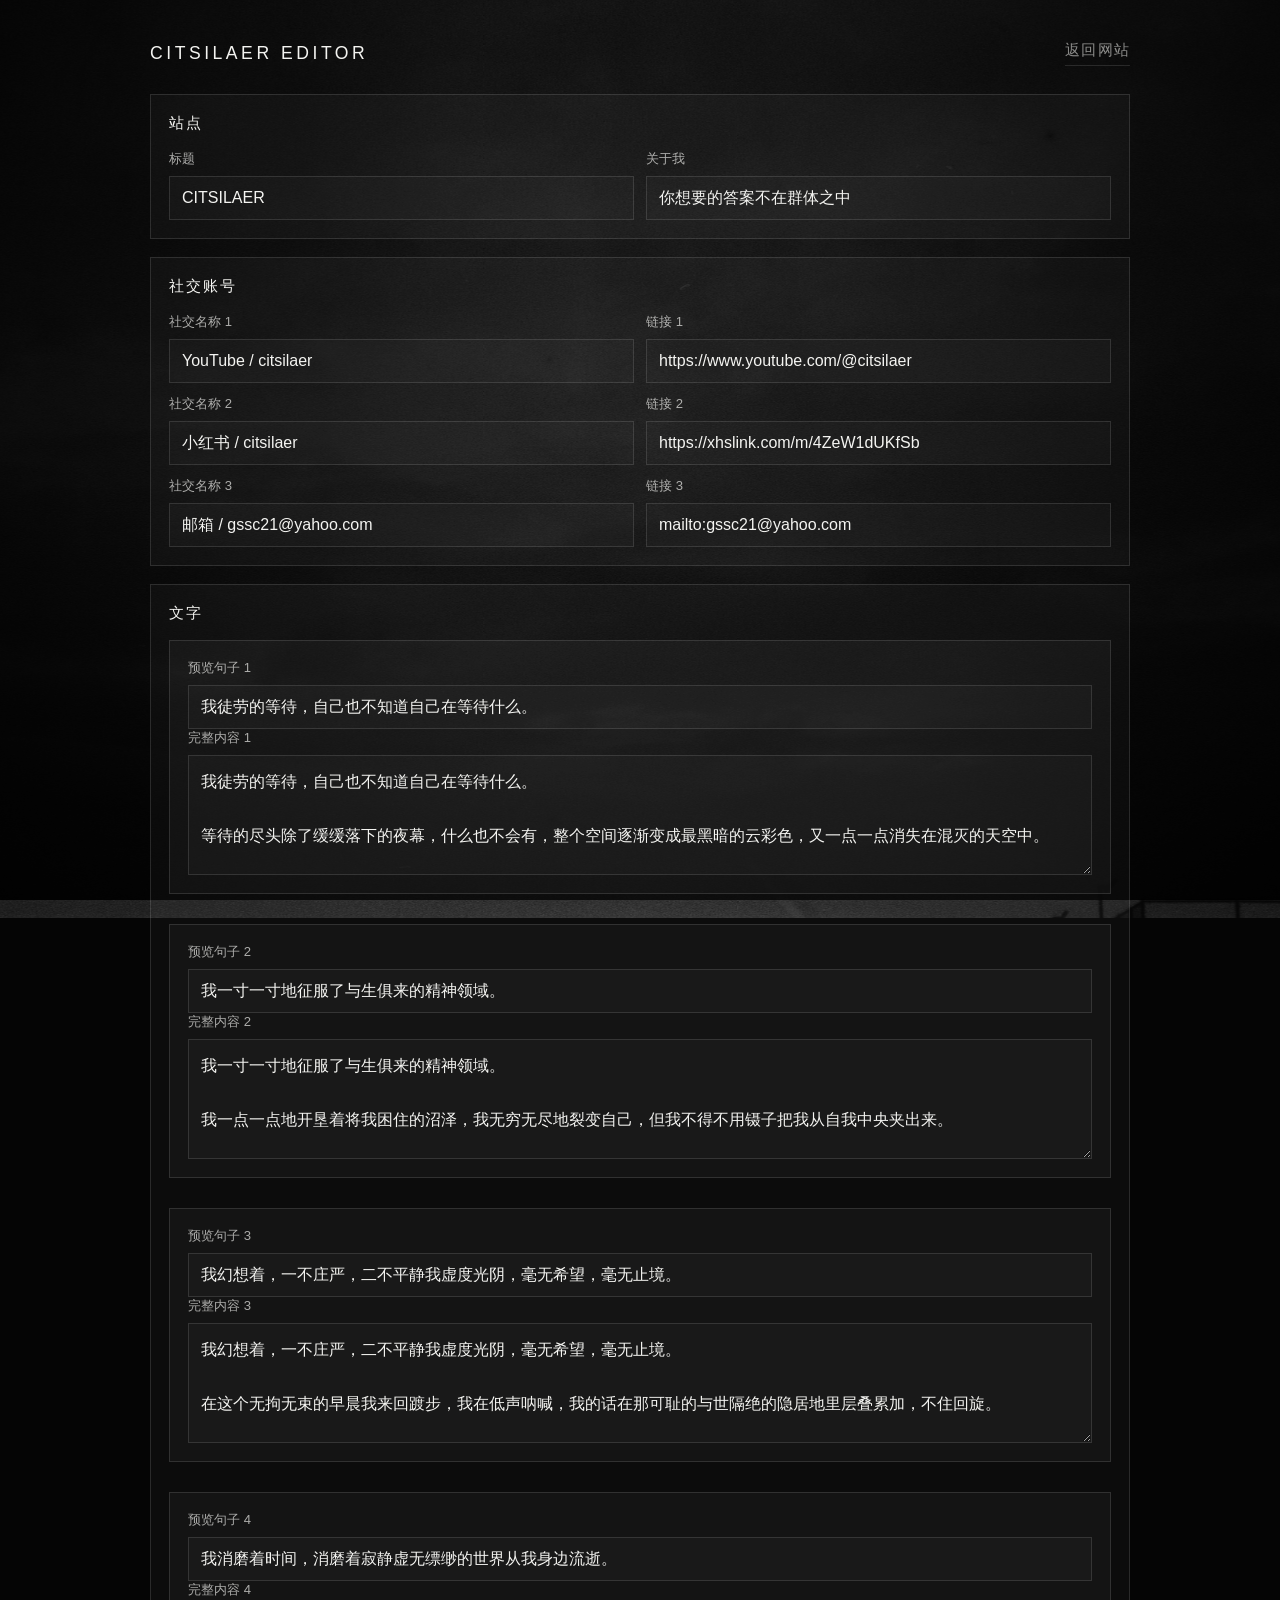
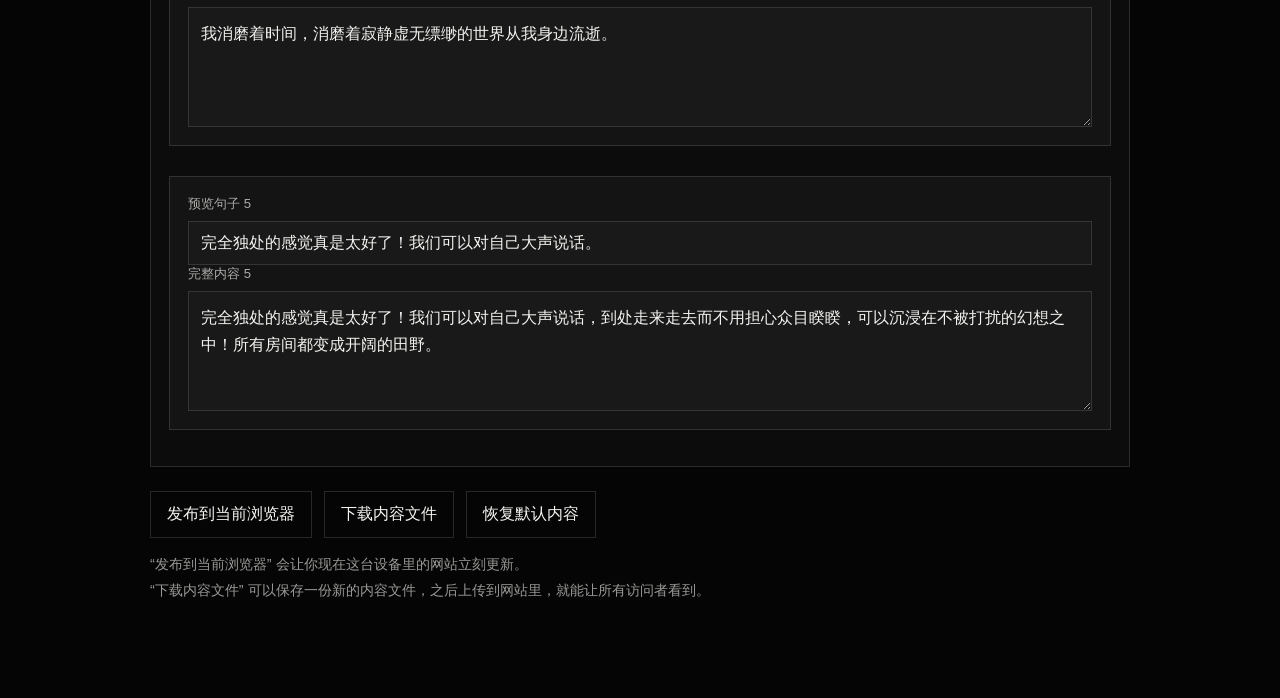
<file: editor.html>
<!DOCTYPE html>
<html lang="zh-CN">
  <head>
    <meta charset="UTF-8" />
    <meta name="viewport" content="width=device-width, initial-scale=1.0" />
    <title>CITSILAER Editor</title>
    <link rel="stylesheet" href="./styles.css" />
    <style>
      body { overflow: auto; }
      .editor-shell { position: relative; z-index: 1; width: min(980px, calc(100% - 32px)); margin: 0 auto; padding: 40px 0 80px; }
      .editor-head { display: flex; justify-content: space-between; align-items: center; gap: 16px; margin-bottom: 28px; }
      .editor-title { margin: 0; font-size: 1.1rem; font-weight: 300; letter-spacing: 0.2em; }
      .editor-panel { margin-bottom: 18px; padding: 18px; border: 1px solid rgba(255, 255, 255, 0.12); background: rgba(255, 255, 255, 0.03); }
      .editor-panel h2 { margin: 0 0 16px; font-size: 0.95rem; font-weight: 400; letter-spacing: 0.14em; }
      .editor-grid { display: grid; gap: 12px; }
      .editor-grid.two { grid-template-columns: repeat(2, minmax(0, 1fr)); }
      .editor-field { display: grid; gap: 8px; }
      .editor-field label { font-size: 0.82rem; color: rgba(244, 244, 241, 0.68); }
      .editor-field input, .editor-field textarea { width: 100%; color: #f4f4f1; background: rgba(255, 255, 255, 0.02); border: 1px solid rgba(255, 255, 255, 0.12); padding: 12px; font: inherit; }
      .editor-field textarea { min-height: 120px; resize: vertical; line-height: 1.7; }
      .editor-actions { display: flex; flex-wrap: wrap; gap: 12px; margin-top: 24px; }
      .editor-button { appearance: none; border: 1px solid rgba(255, 255, 255, 0.14); background: transparent; color: #f4f4f1; padding: 12px 16px; cursor: pointer; font: inherit; }
      .editor-note { margin-top: 14px; color: rgba(244, 244, 241, 0.62); font-size: 0.9rem; line-height: 1.8; }
      @media (max-width: 720px) { .editor-grid.two { grid-template-columns: 1fr; } }
    </style>
  </head>
  <body>
    <div class="background-image"></div>
    <div class="background-mask"></div>
    <main class="editor-shell">
      <div class="editor-head">
        <h1 class="editor-title">CITSILAER EDITOR</h1>
        <a class="social-link" href="./index.html">返回网站</a>
      </div>

      <section class="editor-panel">
        <h2>站点</h2>
        <div class="editor-grid two">
          <div class="editor-field">
            <label for="siteTitle">标题</label>
            <input id="siteTitle" />
          </div>
          <div class="editor-field">
            <label for="aboutLine">关于我</label>
            <input id="aboutLine" />
          </div>
        </div>
      </section>

      <section class="editor-panel">
        <h2>社交账号</h2>
        <div class="editor-grid" id="socialFields"></div>
      </section>

      <section class="editor-panel">
        <h2>文字</h2>
        <div class="editor-grid" id="writingFields"></div>
      </section>

      <div class="editor-actions">
        <button class="editor-button" id="publishButton" type="button">发布到当前浏览器</button>
        <button class="editor-button" id="downloadButton" type="button">下载内容文件</button>
        <button class="editor-button" id="resetButton" type="button">恢复默认内容</button>
      </div>

      <p class="editor-note">
        “发布到当前浏览器” 会让你现在这台设备里的网站立刻更新。<br />
        “下载内容文件” 可以保存一份新的内容文件，之后上传到网站里，就能让所有访问者看到。
      </p>
    </main>

    <script src="./content/site-content.js"></script>
    <script>
      const STORAGE_KEY = "citsilaer-site-content";
      const defaultContent = window.DEFAULT_SITE_CONTENT || {};
      const currentContent = JSON.parse(localStorage.getItem(STORAGE_KEY) || "null") || defaultContent;

      const siteTitleInput = document.getElementById("siteTitle");
      const aboutLineInput = document.getElementById("aboutLine");
      const socialFields = document.getElementById("socialFields");
      const writingFields = document.getElementById("writingFields");

      siteTitleInput.value = currentContent.siteTitle || "";
      aboutLineInput.value = currentContent.aboutLine || "";

      socialFields.innerHTML = (currentContent.socials || []).map((item, index) => `
        <div class="editor-grid two">
          <div class="editor-field">
            <label>社交名称 ${index + 1}</label>
            <input data-social-label="${index}" value="${item.label.replace(/"/g, "&quot;")}" />
          </div>
          <div class="editor-field">
            <label>链接 ${index + 1}</label>
            <input data-social-url="${index}" value="${item.url.replace(/"/g, "&quot;")}" />
          </div>
        </div>
      `).join("");

      writingFields.innerHTML = (currentContent.writingItems || []).map((item, index) => `
        <div class="editor-panel">
          <div class="editor-field">
            <label>预览句子 ${index + 1}</label>
            <input data-writing-preview="${index}" value="${item.preview.replace(/"/g, "&quot;")}" />
          </div>
          <div class="editor-field">
            <label>完整内容 ${index + 1}</label>
            <textarea data-writing-full="${index}">${item.full}</textarea>
          </div>
        </div>
      `).join("");

      function collectContent() {
        return {
          ...defaultContent,
          siteTitle: siteTitleInput.value.trim() || defaultContent.siteTitle,
          aboutLine: aboutLineInput.value.trim() || defaultContent.aboutLine,
          socials: (currentContent.socials || []).map((item, index) => ({
            label: document.querySelector(`[data-social-label="${index}"]`).value.trim() || item.label,
            url: document.querySelector(`[data-social-url="${index}"]`).value.trim() || item.url
          })),
          writingItems: (currentContent.writingItems || []).map((item, index) => ({
            preview: document.querySelector(`[data-writing-preview="${index}"]`).value.trim() || item.preview,
            full: document.querySelector(`[data-writing-full="${index}"]`).value.trim() || item.full
          }))
        };
      }

      document.getElementById("publishButton").addEventListener("click", () => {
        localStorage.setItem(STORAGE_KEY, JSON.stringify(collectContent()));
        alert("已经发布到当前浏览器。刷新首页就能看到。");
      });

      document.getElementById("downloadButton").addEventListener("click", () => {
        const blob = new Blob([JSON.stringify(collectContent(), null, 2)], { type: "application/json" });
        const url = URL.createObjectURL(blob);
        const link = document.createElement("a");
        link.href = url;
        link.download = "site-content.json";
        link.click();
        URL.revokeObjectURL(url);
      });

      document.getElementById("resetButton").addEventListener("click", () => {
        localStorage.removeItem(STORAGE_KEY);
        location.reload();
      });
    </script>
  </body>
</html>
</file>
<file: styles.css>
:root {
  --bg: #050505;
  --surface: rgba(255, 255, 255, 0.03);
  --line: rgba(255, 255, 255, 0.12);
  --line-strong: rgba(255, 255, 255, 0.24);
  --text: #f4f4f1;
  --muted: rgba(244, 244, 241, 0.55);
  --shadow: 0 24px 80px rgba(0, 0, 0, 0.45);
}

* {
  box-sizing: border-box;
}

html,
body {
  margin: 0;
  min-height: 100%;
  background: var(--bg);
}

body {
  overflow: hidden;
  color: var(--text);
  font-family: "Helvetica Neue", "PingFang SC", "Noto Sans SC", sans-serif;
}

button,
a {
  -webkit-tap-highlight-color: transparent;
}

.background-image,
.background-mask {
  position: fixed;
  inset: 0;
}

.background-image {
  background-image: url("./assets/film/cover.jpg");
  background-size: cover;
  background-position: center;
  filter: grayscale(1) contrast(1.06) brightness(0.42);
  transform: scale(1.04);
}

.background-mask {
  background:
    radial-gradient(circle at center, rgba(0, 0, 0, 0.08), rgba(0, 0, 0, 0.78)),
    linear-gradient(180deg, rgba(0, 0, 0, 0.32), rgba(0, 0, 0, 0.72));
}

.app-shell {
  position: relative;
  z-index: 1;
  min-height: 100vh;
}

.view {
  position: absolute;
  inset: 0;
  padding: 28px;
  opacity: 0;
  pointer-events: none;
  transform: translateY(12px);
  transition:
    opacity 360ms ease,
    transform 360ms ease;
}

.view[hidden] {
  display: none;
}

.view.is-active {
  opacity: 1;
  pointer-events: auto;
  transform: translateY(0);
}

.view-home {
  display: grid;
  place-items: center;
}

.home-inner {
  width: min(100%, 760px);
  display: grid;
  gap: 26px;
  justify-items: center;
}

.name-lock,
.menu-button,
.nav-button,
.lightbox-back,
.lightbox-nav,
.text-modal-back {
  appearance: none;
  border: 0;
  background: transparent;
  color: var(--text);
  cursor: pointer;
}

.name-lock {
  padding: 0;
}

.name-line {
  display: inline-block;
  font-size: clamp(1.25rem, 3vw, 2rem);
  font-weight: 200;
  letter-spacing: clamp(0.5rem, 1.2vw, 1rem);
  text-transform: uppercase;
  white-space: nowrap;
}

.home-menu {
  display: flex;
  gap: 16px;
  flex-wrap: wrap;
  justify-content: center;
}

.menu-button {
  min-width: 108px;
  padding: 12px 18px;
  border: 1px solid var(--line);
  border-radius: 999px;
  font-size: 0.95rem;
  font-weight: 300;
  letter-spacing: 0.18em;
  transition:
    border-color 220ms ease,
    background 220ms ease,
    transform 220ms ease;
}

.menu-button:hover,
.menu-button:focus-visible,
.nav-button:hover,
.nav-button:focus-visible,
.social-link:hover,
.social-link:focus-visible,
.lightbox-back:hover,
.lightbox-back:focus-visible,
.lightbox-nav:hover,
.lightbox-nav:focus-visible,
.text-modal-back:hover,
.text-modal-back:focus-visible {
  border-color: var(--line-strong);
  background: rgba(255, 255, 255, 0.04);
  transform: translateY(-1px);
}

.section-head {
  display: flex;
  justify-content: flex-start;
  margin-bottom: 26px;
}

.nav-button,
.lightbox-back,
.text-modal-back {
  width: 44px;
  height: 44px;
  border: 1px solid var(--line);
  border-radius: 999px;
  font-size: 1.2rem;
  display: grid;
  place-items: center;
}

#film,
#writing,
#self {
  overflow: auto;
  scrollbar-width: none;
}

#film::-webkit-scrollbar,
#writing::-webkit-scrollbar,
#self::-webkit-scrollbar {
  display: none;
}

.photo-layout {
  display: grid;
  gap: 34px;
  padding-bottom: 28px;
}

.photo-strip {
  display: grid;
  gap: 14px;
}

.photo-strip-portrait {
  grid-template-columns: repeat(4, minmax(0, 1fr));
}

.photo-strip-landscape {
  grid-template-columns: repeat(3, minmax(0, 1fr));
}

.photo-card {
  position: relative;
  border: 0;
  padding: 0;
  background: var(--surface);
  border-radius: 2px;
  cursor: pointer;
  aspect-ratio: 4 / 5;
}

.photo-card::after {
  content: "";
  position: absolute;
  inset: 0;
  border: 1px solid rgba(255, 255, 255, 0.1);
  opacity: 0;
  transition: opacity 220ms ease;
}

.photo-card:hover::after,
.photo-card:focus-visible::after {
  opacity: 1;
}

.photo-card img {
  width: 100%;
  height: 100%;
  object-fit: cover;
  display: block;
  filter: saturate(0.92) contrast(1.02);
  transition:
    transform 360ms ease,
    opacity 360ms ease;
}

.photo-card:hover img,
.photo-card:focus-visible img {
  transform: scale(1.03);
}

.photo-card.is-landscape {
  aspect-ratio: 16 / 10;
}

.writing-list {
  width: min(100%, 920px);
  margin: 0 auto;
  display: grid;
  gap: 14px;
  padding-bottom: 28px;
}

.writing-item {
  width: 100%;
  text-align: left;
  padding: 20px 22px;
  color: var(--text);
  background: transparent;
  border: 1px solid var(--line);
  font-size: 1rem;
  font-weight: 300;
  line-height: 1.8;
  cursor: pointer;
  transition:
    border-color 220ms ease,
    background 220ms ease;
}

.writing-item:hover,
.writing-item:focus-visible {
  background: rgba(255, 255, 255, 0.03);
  border-color: var(--line-strong);
}

.about-card {
  width: min(100%, 720px);
  margin: 8vh auto 0;
  padding: 6vh 0 12vh;
}

.about-line {
  margin: 0 0 44px;
  font-size: clamp(2rem, 5vw, 4.5rem);
  font-weight: 200;
  letter-spacing: 0.12em;
}

.social-list {
  display: grid;
  gap: 14px;
}

.social-link {
  width: fit-content;
  padding-bottom: 4px;
  border-bottom: 1px solid var(--line);
  color: var(--muted);
  text-decoration: none;
  font-size: 0.95rem;
  font-weight: 300;
  letter-spacing: 0.08em;
  transition:
    color 220ms ease,
    border-color 220ms ease;
}

.social-link:hover,
.social-link:focus-visible {
  color: var(--text);
  border-color: var(--line-strong);
}

.lightbox,
.text-modal {
  position: fixed;
  inset: 0;
  z-index: 5;
  opacity: 0;
  pointer-events: none;
  transition: opacity 260ms ease;
}

.lightbox.is-open,
.text-modal.is-open {
  opacity: 1;
  pointer-events: auto;
}

.lightbox {
  background: rgba(0, 0, 0, 0.94);
}

.lightbox-figure {
  position: absolute;
  inset: 0;
  margin: 0;
  display: grid;
  place-items: center;
  padding: 88px 72px;
}

.lightbox-figure img {
  width: auto;
  height: auto;
  max-width: min(100%, 1400px);
  max-height: calc(100vh - 176px);
  object-fit: contain;
  box-shadow: var(--shadow);
}

.lightbox-back {
  position: absolute;
  top: 28px;
  left: 28px;
  z-index: 2;
}

.lightbox-nav {
  position: absolute;
  top: 50%;
  z-index: 2;
  width: 52px;
  height: 52px;
  margin-top: -26px;
  border: 1px solid var(--line);
  border-radius: 999px;
  font-size: 2rem;
  display: grid;
  place-items: center;
}

.lightbox-prev {
  left: 28px;
}

.lightbox-next {
  right: 28px;
}

.text-modal {
  background: rgba(0, 0, 0, 0.92);
  padding: 28px;
}

.text-modal-body {
  width: min(100%, 820px);
  margin: 12vh auto 0;
  color: var(--text);
  font-size: clamp(1.15rem, 2vw, 1.6rem);
  font-weight: 300;
  line-height: 1.95;
  white-space: pre-line;
}

@media (max-width: 980px) {
  .photo-strip-portrait {
    grid-template-columns: repeat(3, minmax(0, 1fr));
  }

  .photo-strip-landscape {
    grid-template-columns: repeat(2, minmax(0, 1fr));
  }
}

@media (max-width: 720px) {
  .view {
    padding: 18px;
  }

  .name-line {
    font-size: 1rem;
    letter-spacing: 0.36rem;
    text-align: center;
    line-height: 1.8;
    white-space: normal;
  }

  .home-menu {
    width: 100%;
    flex-direction: column;
  }

  .menu-button {
    width: 100%;
  }

  .photo-layout {
    gap: 10px;
  }

  .photo-strip,
  .photo-strip-portrait,
  .photo-strip-landscape {
    grid-template-columns: 1fr;
    gap: 10px;
  }

  .lightbox-figure {
    padding: 80px 16px 92px;
  }

  .lightbox-nav {
    bottom: 20px;
    top: auto;
    margin-top: 0;
  }

  .lightbox-prev {
    left: calc(50% - 64px);
  }

  .lightbox-next {
    right: calc(50% - 64px);
  }

  .text-modal-body {
    margin-top: 14vh;
    font-size: 1.02rem;
  }

  .about-line {
    margin-bottom: 36px;
    letter-spacing: 0.08em;
  }
}
</file>
